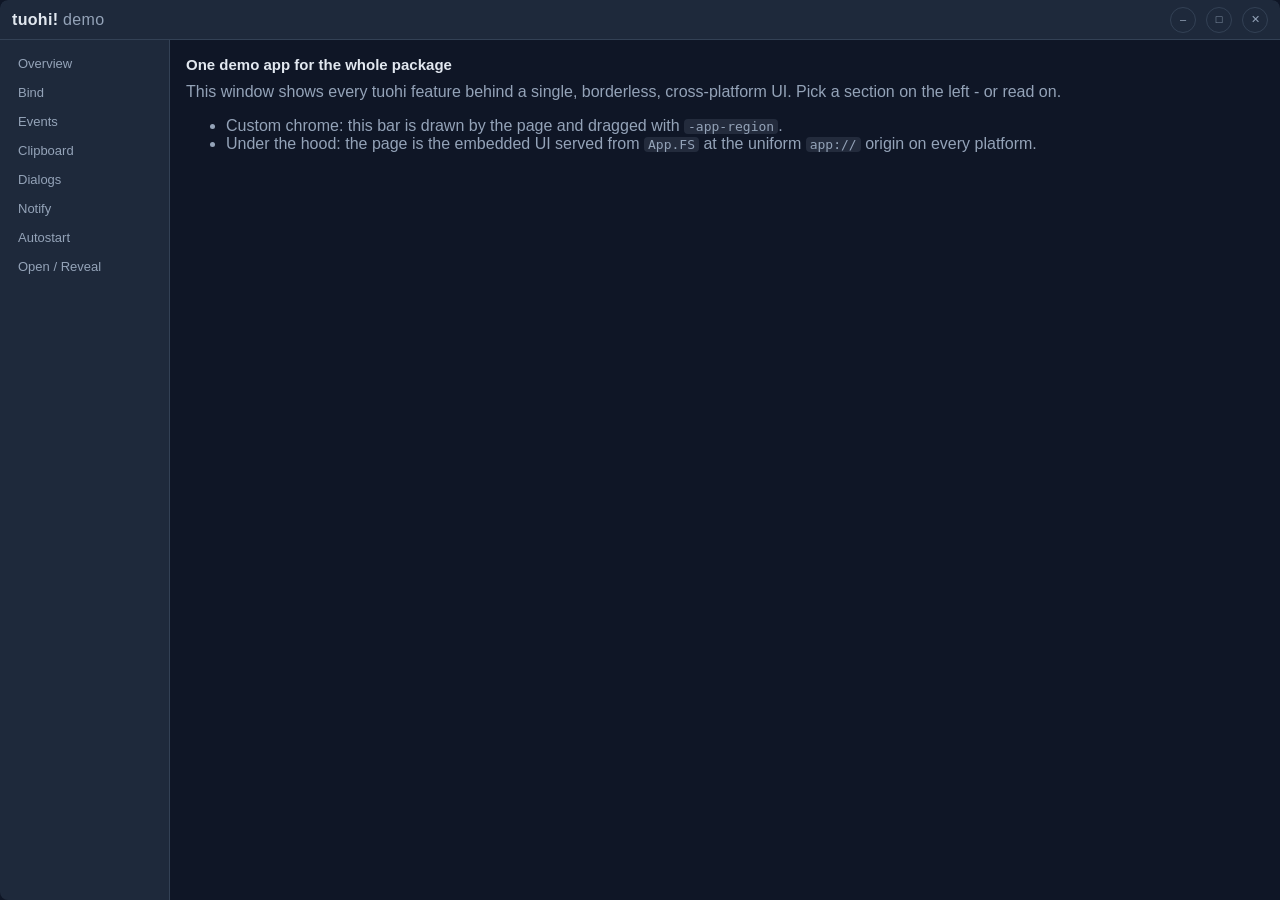
<file: demo/assets/index.html>
<!doctype html>
<html lang="en">
<head>
  <meta charset="utf-8">
  <meta name="viewport" content="width=device-width, initial-scale=1">
  <title>tuohi demo</title>
  <link rel="stylesheet" href="app.css">
</head>
<body>
  <!--
    Custom window chrome. The window is created frameless (Options.Framed
    false), so the OS frame is gone on every platform and this bar IS the
    chrome: drag it (via the -app-region: drag attribute), minimize /
    maximize / close with the buttons on the right. Because the frame is
    rendered by the page itself the window looks (almost) identical on macOS,
    Windows and Linux - which is also what makes this app a stable
    UI-automation target.
  -->
  <header id="titlebar">
    <span class="tb-brand">tuohi! <span class="tb-brand-dim">demo</span></span>
    <span class="tb-spacer"></span>
    <button id="btnMinimize" class="tb-dot" title="Minimize window">&#x2013;</button>
    <button id="btnMaximize" class="tb-dot" title="Maximize window">&#x25A1;</button>
    <button id="btnClose" class="tb-dot tb-close" title="Close app">&#x2715;</button>
  </header>

  <div class="layout">
    <nav id="nav" aria-label="Sections">
      <a class="nav-item" href="#overview" data-section="overview">Overview</a>
      <a class="nav-item" href="#bind" data-section="bind">Bind</a>
      <a class="nav-item" href="#events" data-section="events">Events</a>
      <a class="nav-item" href="#clipboard" data-section="clipboard">Clipboard</a>
      <a class="nav-item" href="#dialogs" data-section="dialogs">Dialogs</a>
      <a class="nav-item" href="#notify" data-section="notify">Notify</a>
      <a class="nav-item" href="#autostart" data-section="autostart">Autostart</a>
      <a class="nav-item" href="#files" data-section="files">Open / Reveal</a>
      <a class="nav-item" href="#selftest" data-section="selftest">Self test</a>
    </nav>

    <main id="content" class="content">
      <section id="section-overview" class="card">
        <h1>One demo app for the whole package</h1>
        <p class="muted">
          This window shows every tuohi feature behind a single, borderless,
          cross-platform UI. Pick a section on the left - or read on.
        </p>
        <ul class="muted">
          <li>Custom chrome: this bar is drawn by the page and dragged with <code>-app-region</code>.</li>
          <li>Under the hood: the page is the embedded UI served from <code>App.FS</code> at the uniform <code>app://</code> origin on every platform.</li>
        </ul>
      </section>

      <section id="section-bind" class="card" hidden>
        <h1>Bind - Go values, callable and readable from JS</h1>
        <p class="muted small">
          One entry, one dotted name: a Go <strong>function</strong> is
          callable - a zero-argument one also reads as a value
          (<code>await demo.clock</code>), a one-argument one also accepts
          assignment (<code>demo.mark = value</code>); a
          <strong>[2]any{getter, setter}</strong> pair is a value whose state
          stays in Go - readable and writable (<code>demo.theme</code>), while
          a lone getter (<code>demo.counter</code>) or lone setter
          (<code>demo.setp</code>) binds read-only / write-only; any other
          JSON-encodable value is an immutable, frozen
          <strong>constant</strong> (<code>demo.meta</code>).
        </p>
        <div class="row">
          <input id="bindA" type="number" value="20">
          <span>+</span>
          <input id="bindB" type="number" value="22">
          <button id="bindAdd" class="primary">add</button>
          <span class="out" id="bindResult">-</span>
        </div>
        <div class="row">
          <input id="bindText" type="text" value="world">
          <button id="bindEcho" class="primary">echo</button>
          <span class="out" id="bindEchoResult">-</span>
        </div>
        <div class="row">
          <button id="bindMetaRead" class="secondary">read window.demo.meta</button>
          <span class="out" id="bindMetaResult">-</span>
        </div>
        <div class="row">
          <button id="bindClockCall" class="secondary">call demo.clock()</button>
          <button id="bindClockRead" class="secondary">await demo.clock</button>
          <span class="out" id="bindClockResult">-</span>
        </div>
        <div class="row">
          <input id="bindTheme" type="text" value="ocean">
          <button id="bindThemeRead" class="secondary">await demo.theme</button>
          <button id="bindThemeWrite" class="primary">demo.theme = value</button>
          <span class="out" id="bindThemeResult">-</span>
        </div>
        <div class="row">
          <input id="bindMarkInput" type="text" value="hi">
          <button id="bindMarkCall" class="secondary">call demo.mark(value)</button>
          <button id="bindMarkSet" class="primary">demo.mark = value</button>
          <span class="out" id="bindMarkResult">-</span>
        </div>
        <div class="row">
          <button id="bindCounterRead" class="secondary">await demo.counter (getter)</button>
          <span class="out" id="bindCounterResult">-</span>
        </div>
        <div class="row">
          <input id="bindPair" type="text" value="pair">
          <button id="bindPairRead" class="secondary">await demo.pair</button>
          <button id="bindPairWrite" class="primary">demo.pair = value</button>
          <span class="out" id="bindPairResult">-</span>
        </div>
        <div class="row">
          <input id="bindSetp" type="number" value="0">
          <button id="bindSetpWrite" class="secondary">demo.setp = value (setter)</button>
          <button id="bindSetpState" class="secondary">await demo.setpState</button>
          <span class="out" id="bindSetpResult">-</span>
        </div>
      </section>

      <section id="section-events" class="card" hidden>
        <h1>Events - publish/subscribe across Go and JS</h1>
        <div class="row">
          <button id="evGo" class="secondary">Go → JS (emit from Go)</button>
          <button id="evJS" class="secondary">JS → Go → JS round trip</button>
          <span class="out" id="evResult">-</span>
        </div>
      </section>

      <section id="section-clipboard" class="card" hidden>
        <h1>Clipboard - clipboard.Copy / clipboard.Paste</h1>
        <div class="row">
          <button id="clipCopy" class="secondary">copy a text</button>
          <button id="clipPaste" class="primary">paste</button>
          <span class="out" id="clipResult">-</span>
        </div>
      </section>

      <section id="section-dialogs" class="card" hidden>
        <h1>Dialogs - native panels via the View</h1>
        <div class="row">
          <button id="dlgOpen" class="secondary">Open file…</button>
          <button id="dlgSave" class="secondary">Save as…</button>
          <button id="dlgDir" class="secondary">Pick directory…</button>
          <span class="out" id="dlgResult">-</span>
        </div>
      </section>

      <section id="section-notify" class="card" hidden>
        <h1>Notify - OS-level notification</h1>
        <div class="row">
          <button id="notifyGo" class="secondary">Send notification</button>
          <span class="out" id="notifyResult">-</span>
        </div>
      </section>

      <section id="section-autostart" class="card" hidden>
        <h1>Autostart - launch at login (tuohi/autostart)</h1>
        <div class="row">
          <button id="auEnable" class="primary">Enable at login</button>
          <button id="auDisable" class="secondary">Disable</button>
          <span class="out" id="auResult">-</span>
        </div>
        <div class="row">
          <label for="auArgs">Arguments at login</label>
          <input id="auArgs" type="text" value="" placeholder="e.g. --hidden">
        </div>
        <p class="muted small">
          Registers this demo binary to start with your user session. The
          registration identifier is the id passed to
          <code>autostart.New</code>, here <code>tuohi-demo</code>;
          <code>Enabled</code> /
          <code>Path</code> / <code>Backend</code> report the current
          registration (per platform: XDG <code>.desktop</code> file,
          Windows <code>Run</code> registry value, macOS LaunchAgent /
          SMAppService). Takes effect at the next login. The self test
          enables and disables it again, leaving no registration behind.
        </p>
      </section>

      <section id="section-files" class="card" hidden>
        <h1>Open / Reveal - App.Open and App.Reveal</h1>
        <div class="row">
          <button id="openLink" class="secondary">Open a link</button>
          <button id="revealFile" class="secondary">Reveal this binary's dir</button>
          <span class="out" id="filesResult">-</span>
        </div>
        <p class="muted small">These launch external programs; the self test skips them.</p>
      </section>

      <section id="section-selftest" class="card">
        <h1>Self test (UI automation hook)</h1>
        <p class="muted small">
          Every control above has a stable <code>id</code>, and the page runs a
          scripted suite when loaded with <code>#selftest</code> - used by
          <code>./demo --selftest</code> and useful for future end-to-end UI tests.
        </p>
        <div class="row">
          <button id="runSelftest" class="primary">Run self test</button>
          <button id="resetSelftest" class="secondary">Reset</button>
          <span class="out" id="selftestResult">-</span>
        </div>
        <ul id="selftestLog" class="log muted small"></ul>
      </section>
    </main>
  </div>

  <script src="app.js"></script>
</body>
</html>
</file>
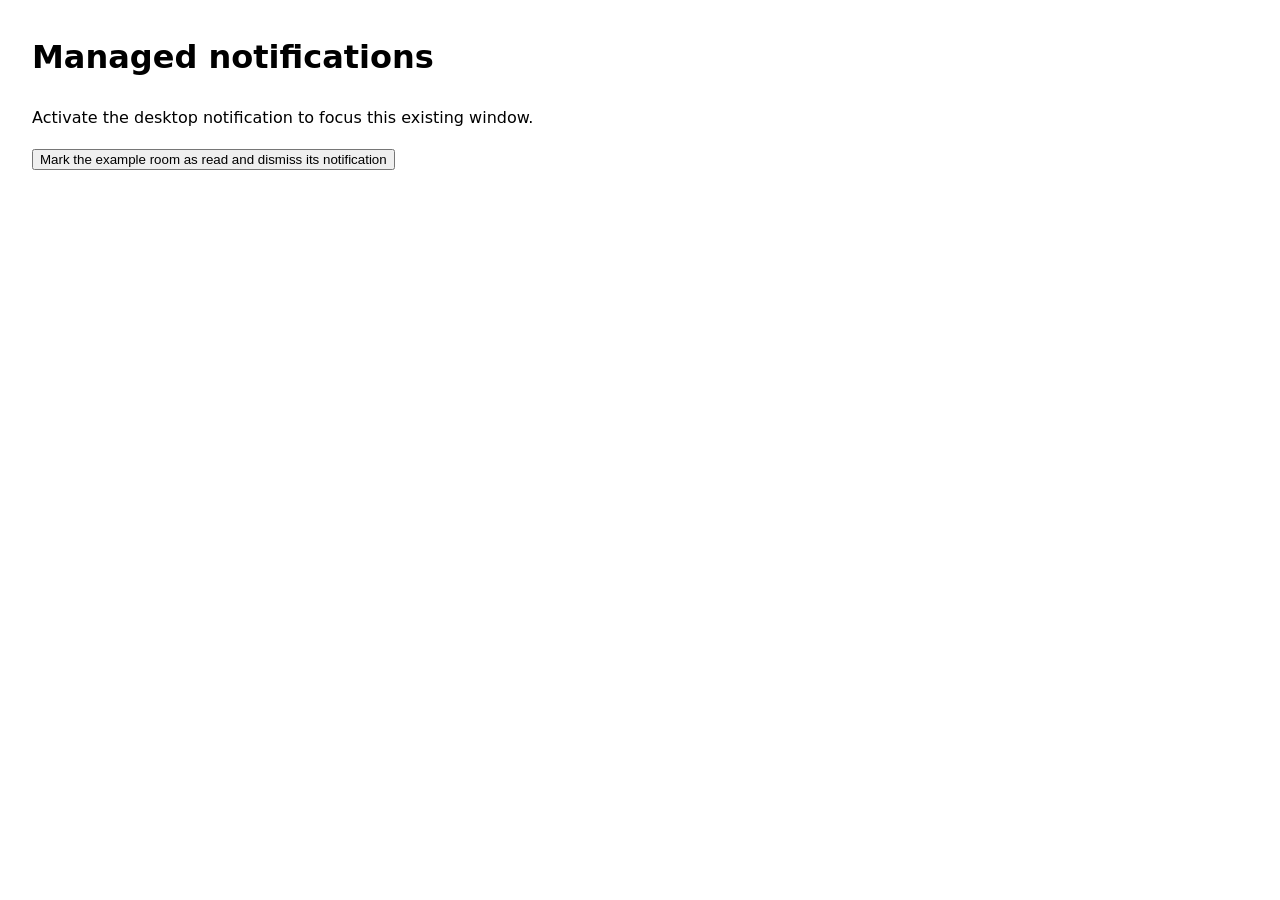
<file: examples/managednotify/index.html>
<!doctype html>
<html lang="en">
<meta charset="utf-8">
<title>Managed notifications</title>
<style>body { font: 16px/1.6 system-ui; margin: 2rem; }</style>
<h1>Managed notifications</h1>
<p>Activate the desktop notification to focus this existing window.</p>
<button id="read">Mark the example room as read and dismiss its notification</button>
<p id="result" role="status"></p>
<script>
document.getElementById('read').onclick = async () => {
  try {
    await window.roomRead();
    document.getElementById('result').textContent = 'Notification cleared.';
  } catch (error) {
    document.getElementById('result').textContent = String(error);
  }
};
</script>
</html>
</file>
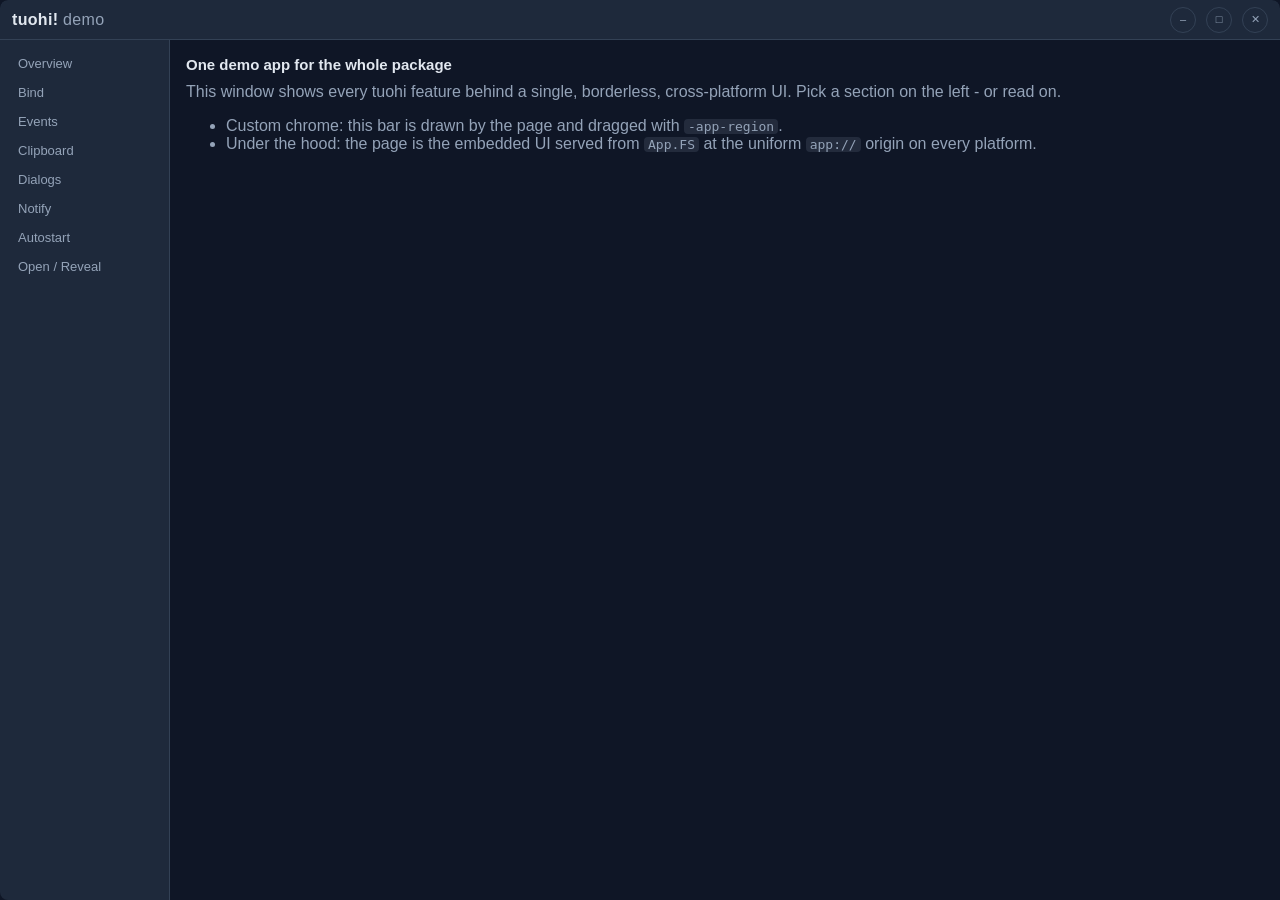
<file: examples/showcase/assets/index.html>
<!doctype html>
<html lang="en">
<head>
  <meta charset="utf-8">
  <meta name="viewport" content="width=device-width, initial-scale=1">
  <title>tuohi showcase</title>
  <link rel="stylesheet" href="app.css">
</head>
<body>
  <!--
    Custom window chrome. The window is created frameless (Options.Framed
    false), so the OS frame is gone on every platform and this bar IS the
    chrome: drag it (via the -app-region: drag attribute), minimize /
    maximize / close with the buttons on the right. Because the frame is
    rendered by the page itself the window looks (almost) identical on macOS,
    Windows and Linux - which is also what makes this app a stable
    UI-automation target.
  -->
  <header id="titlebar">
    <span class="tb-brand">tuohi! <span class="tb-brand-dim">demo</span></span>
    <span class="tb-spacer"></span>
    <button id="btnMinimize" class="tb-dot" title="Minimize window">&#x2013;</button>
    <button id="btnMaximize" class="tb-dot" title="Maximize window">&#x25A1;</button>
    <button id="btnClose" class="tb-dot tb-close" title="Close app">&#x2715;</button>
  </header>

  <div class="layout">
    <nav id="nav" aria-label="Sections">
      <a class="nav-item" href="#overview" data-section="overview">Overview</a>
      <a class="nav-item" href="#bind" data-section="bind">Bind</a>
      <a class="nav-item" href="#events" data-section="events">Events</a>
      <a class="nav-item" href="#clipboard" data-section="clipboard">Clipboard</a>
      <a class="nav-item" href="#dialogs" data-section="dialogs">Dialogs</a>
      <a class="nav-item" href="#notify" data-section="notify">Notify</a>
      <a class="nav-item" href="#autostart" data-section="autostart">Autostart</a>
      <a class="nav-item" href="#files" data-section="files">Open / Reveal</a>
      <a class="nav-item" href="#selftest" data-section="selftest">Self test</a>
    </nav>

    <main id="content" class="content">
      <section id="section-overview" class="card">
        <h1>One demo app for the whole package</h1>
        <p class="muted">
          This window shows every tuohi feature behind a single, borderless,
          cross-platform UI. Pick a section on the left - or read on.
        </p>
        <ul class="muted">
          <li>Custom chrome: this bar is drawn by the page and dragged with <code>-app-region</code>.</li>
          <li>Under the hood: the page is the embedded UI served from <code>App.FS</code> at the uniform <code>app://</code> origin on every platform.</li>
        </ul>
      </section>

      <section id="section-bind" class="card" hidden>
        <h1>Bind - Go values, callable and readable from JS</h1>
        <p class="muted small">
          One entry, one dotted name: a Go <strong>function</strong> is
          callable - a zero-argument one also reads as a value
          (<code>await demo.clock</code>), a one-argument one also accepts
          assignment (<code>demo.mark = value</code>); a
          <strong>[2]any{getter, setter}</strong> pair is a value whose state
          stays in Go - readable and writable (<code>demo.theme</code>), while
          a lone getter (<code>demo.counter</code>) or lone setter
          (<code>demo.setp</code>) binds read-only / write-only; any other
          JSON-encodable value is an immutable, frozen
          <strong>constant</strong> (<code>demo.meta</code>).
        </p>
        <div class="row">
          <input id="bindA" type="number" value="20">
          <span>+</span>
          <input id="bindB" type="number" value="22">
          <button id="bindAdd" class="primary">add</button>
          <span class="out" id="bindResult">-</span>
        </div>
        <div class="row">
          <input id="bindText" type="text" value="world">
          <button id="bindEcho" class="primary">echo</button>
          <span class="out" id="bindEchoResult">-</span>
        </div>
        <div class="row">
          <button id="bindMetaRead" class="secondary">read window.demo.meta</button>
          <span class="out" id="bindMetaResult">-</span>
        </div>
        <div class="row">
          <button id="bindClockCall" class="secondary">call demo.clock()</button>
          <button id="bindClockRead" class="secondary">await demo.clock</button>
          <span class="out" id="bindClockResult">-</span>
        </div>
        <div class="row">
          <input id="bindTheme" type="text" value="ocean">
          <button id="bindThemeRead" class="secondary">await demo.theme</button>
          <button id="bindThemeWrite" class="primary">demo.theme = value</button>
          <span class="out" id="bindThemeResult">-</span>
        </div>
        <div class="row">
          <input id="bindMarkInput" type="text" value="hi">
          <button id="bindMarkCall" class="secondary">call demo.mark(value)</button>
          <button id="bindMarkSet" class="primary">demo.mark = value</button>
          <span class="out" id="bindMarkResult">-</span>
        </div>
        <div class="row">
          <button id="bindCounterRead" class="secondary">await demo.counter (getter)</button>
          <span class="out" id="bindCounterResult">-</span>
        </div>
        <div class="row">
          <input id="bindPair" type="text" value="pair">
          <button id="bindPairRead" class="secondary">await demo.pair</button>
          <button id="bindPairWrite" class="primary">demo.pair = value</button>
          <span class="out" id="bindPairResult">-</span>
        </div>
        <div class="row">
          <input id="bindSetp" type="number" value="0">
          <button id="bindSetpWrite" class="secondary">demo.setp = value (setter)</button>
          <button id="bindSetpState" class="secondary">await demo.setpState</button>
          <span class="out" id="bindSetpResult">-</span>
        </div>
      </section>

      <section id="section-events" class="card" hidden>
        <h1>Events - publish/subscribe across Go and JS</h1>
        <div class="row">
          <button id="evGo" class="secondary">Go → JS (emit from Go)</button>
          <button id="evJS" class="secondary">JS → Go → JS round trip</button>
          <span class="out" id="evResult">-</span>
        </div>
      </section>

      <section id="section-clipboard" class="card" hidden>
        <h1>Clipboard - clipboard.Copy / clipboard.Paste</h1>
        <div class="row">
          <button id="clipCopy" class="secondary">copy a text</button>
          <button id="clipPaste" class="primary">paste</button>
          <span class="out" id="clipResult">-</span>
        </div>
      </section>

      <section id="section-dialogs" class="card" hidden>
        <h1>Dialogs - native panels via the View</h1>
        <div class="row">
          <button id="dlgOpen" class="secondary">Open file…</button>
          <button id="dlgSave" class="secondary">Save as…</button>
          <button id="dlgDir" class="secondary">Pick directory…</button>
          <span class="out" id="dlgResult">-</span>
        </div>
      </section>

      <section id="section-notify" class="card" hidden>
        <h1>Notify - OS-level notification</h1>
        <div class="row">
          <button id="notifyGo" class="secondary">Send notification</button>
          <span class="out" id="notifyResult">-</span>
        </div>
      </section>

      <section id="section-autostart" class="card" hidden>
        <h1>Autostart - launch at login (tuohi/autostart)</h1>
        <div class="row">
          <button id="auEnable" class="primary">Enable at login</button>
          <button id="auDisable" class="secondary">Disable</button>
          <span class="out" id="auResult">-</span>
        </div>
        <div class="row">
          <label for="auArgs">Arguments at login</label>
          <input id="auArgs" type="text" value="" placeholder="e.g. --hidden">
        </div>
        <p class="muted small">
          Registers this demo binary to start with your user session. The
          registration identifier is the id passed to
          <code>autostart.New</code>, here <code>tuohi-showcase</code>;
          <code>Enabled</code> /
          <code>Path</code> / <code>Backend</code> report the current
          registration (per platform: XDG <code>.desktop</code> file,
          Windows <code>Run</code> registry value, macOS LaunchAgent /
          SMAppService). Takes effect at the next login. The self test
          enables and disables it again, leaving no registration behind.
        </p>
      </section>

      <section id="section-files" class="card" hidden>
        <h1>Open / Reveal - App.Open and App.Reveal</h1>
        <div class="row">
          <button id="openLink" class="secondary">Open a link</button>
          <button id="revealFile" class="secondary">Reveal this binary's dir</button>
          <span class="out" id="filesResult">-</span>
        </div>
        <p class="muted small">These launch external programs; the self test skips them.</p>
      </section>

      <section id="section-selftest" class="card">
        <h1>Self test (UI automation hook)</h1>
        <p class="muted small">
          Every control above has a stable <code>id</code>, and the page runs a
          scripted suite when loaded with <code>#selftest</code> - used by
          <code>./showcase --selftest</code> and useful for future end-to-end UI tests.
        </p>
        <div class="row">
          <button id="runSelftest" class="primary">Run self test</button>
          <button id="resetSelftest" class="secondary">Reset</button>
          <span class="out" id="selftestResult">-</span>
        </div>
        <ul id="selftestLog" class="log muted small"></ul>
      </section>
    </main>
  </div>

  <script src="app.js"></script>
</body>
</html>
</file>
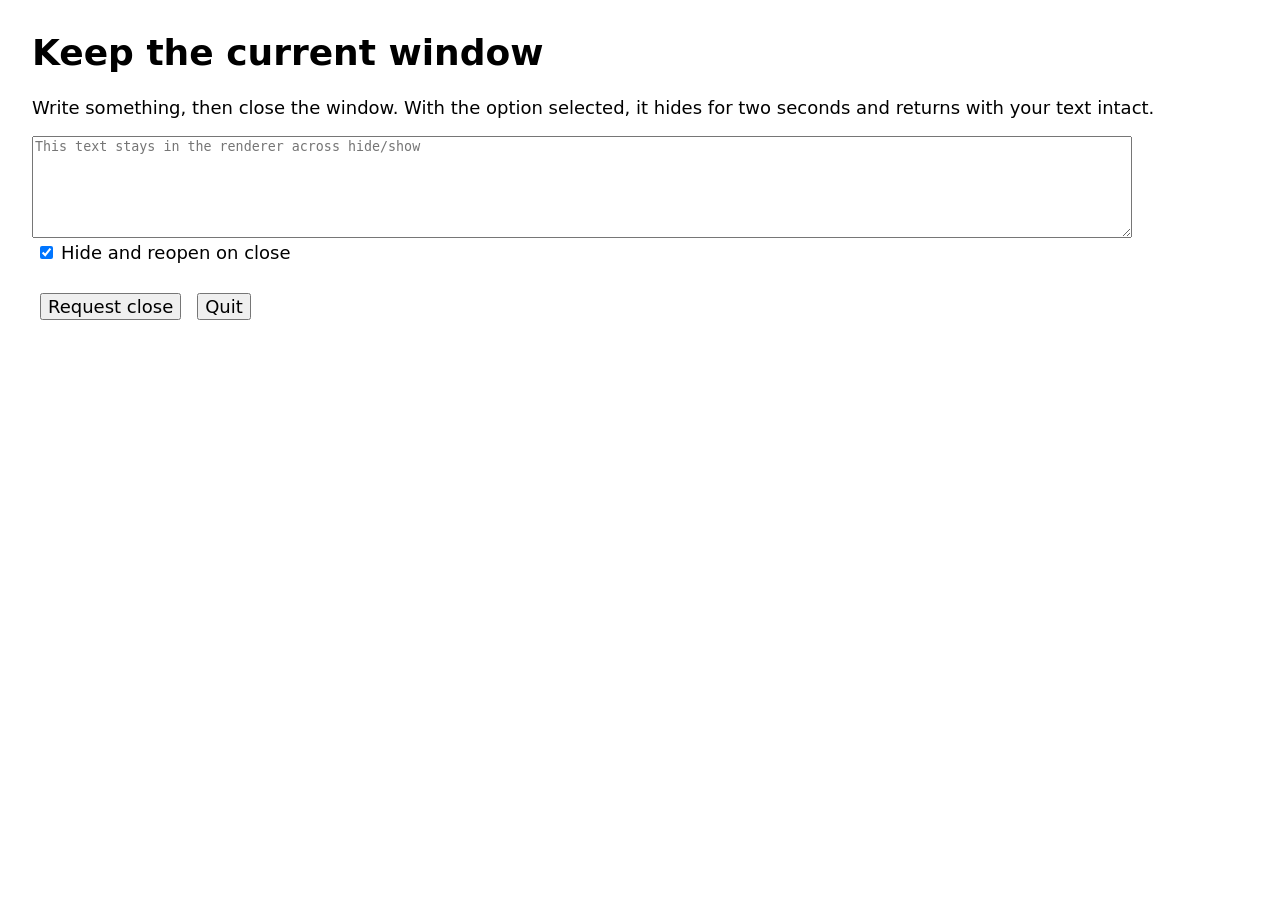
<file: examples/lifecycle/page.html>
<!doctype html>
<html lang="en">
<meta charset="utf-8">
<title>Window lifecycle</title>
<style>body{font:18px system-ui;margin:2rem}button,input{font:inherit;margin:.5rem}textarea{display:block;width:90%;height:6rem}</style>
<h1>Keep the current window</h1>
<p>Write something, then close the window. With the option selected, it hides for two seconds and returns with your text intact.</p>
<textarea placeholder="This text stays in the renderer across hide/show"></textarea>
<label><input type="checkbox" checked onchange="demo.keep(this.checked)">Hide and reopen on close</label>
<p><button onclick="demo.close()">Request close</button><button onclick="demo.quit()">Quit</button></p>
</html>
</file>
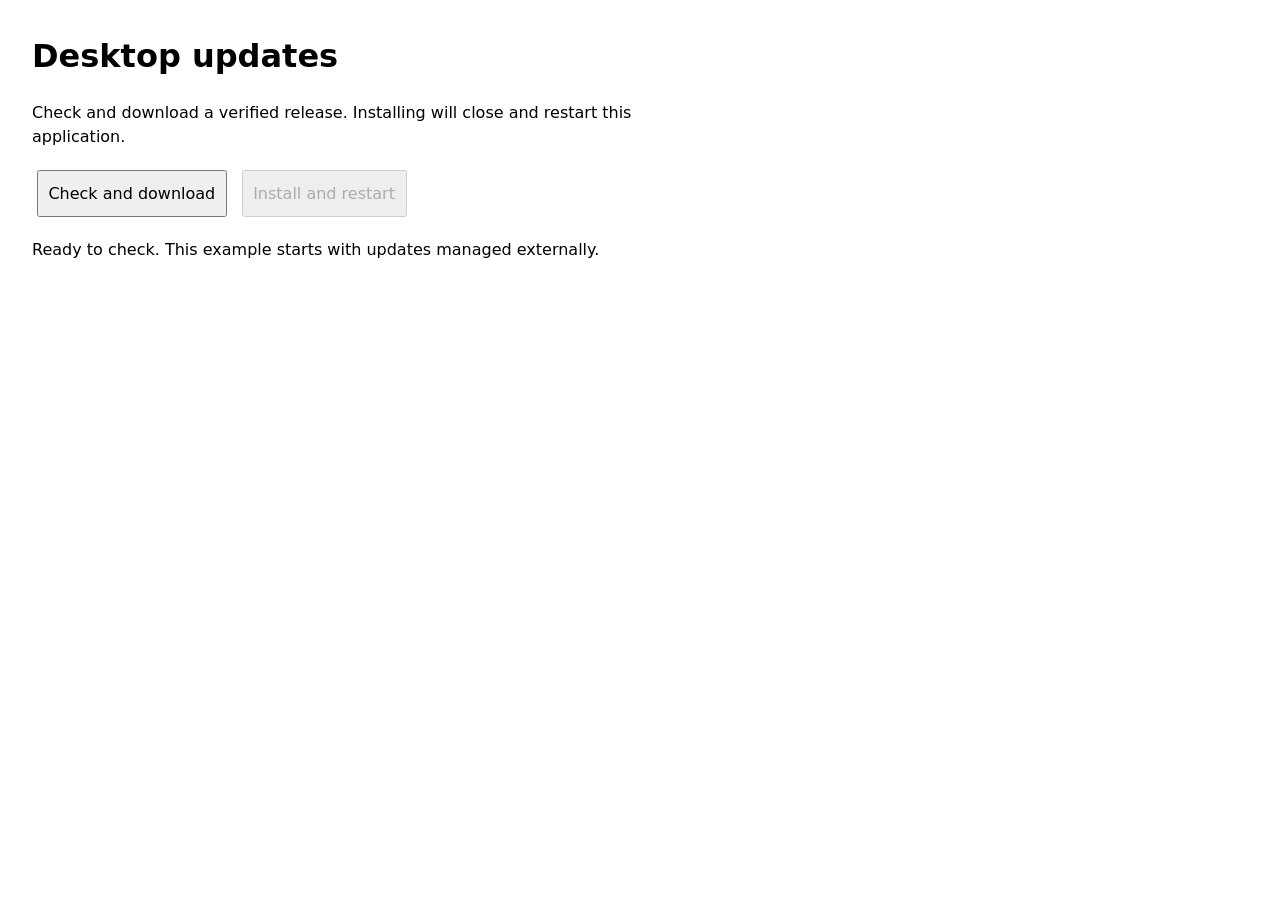
<file: examples/selfupdate/page.html>
<!doctype html>
<html lang="en"><meta charset="utf-8"><title>Desktop updates</title>
<style>body{font:16px system-ui;max-width:38rem;margin:2rem;line-height:1.5;color-scheme:light dark}button{font:inherit;padding:.6rem;margin:.3rem}#status{white-space:pre-wrap}</style>
<h1>Desktop updates</h1>
<p>Check and download a verified release. Installing will close and restart this application.</p>
<button id="prepare">Check and download</button>
<button id="install" disabled>Install and restart</button>
<p id="status" role="status">Ready to check. This example starts with updates managed externally.</p>
<p id="previous"></p>
<script>
const status=document.querySelector('#status'),prepare=document.querySelector('#prepare'),install=document.querySelector('#install');
events.on('download',p=>{status.textContent=`Downloading ${p.Received} / ${p.Total} bytes`;});
prepare.onclick=async()=>{prepare.disabled=true;install.disabled=true;try{const version=await updates.prepare();status.textContent=`Version ${version} is ready.`;install.disabled=false;if(location.hash==='#check')await updates.checked(version);}catch(e){status.textContent=String(e);}finally{prepare.disabled=false;}};
install.onclick=async()=>{install.disabled=true;try{await updates.install();status.textContent='Restarting…';}catch(e){status.textContent=String(e);prepare.disabled=false;}};
if(location.hash==='#check')prepare.click();
else updates.previous().then(state=>{if(state)document.querySelector('#previous').textContent=`Previous update: ${state}. Recovery backup is retained.`;});
</script></html>
</file>
<file: demo/assets/app.css>
/* tuohi demo styles. The titlebar rules double as the drag-region contract:
   tuohi's app-region tracker reads the raw stylesheet text and turns
   "-app-region: drag/no-drag" into native window-drag boxes (the legacy
   "-webkit-app-region" / "-webview-app-region" spellings are also accepted),
   so the whole bar moves the window on every platform while the close button
   stays clickable. */
* { box-sizing: border-box; }

:root {
  color-scheme: dark;
  --radius: 8px;
  --bg: #0f172add;
  --panel: #1e293b;
  --border: #334155;
  --text: #e2e8f0;
  --muted: #94a3b8;
  --accent: #3b82f6;
  --ok: #22c55e;
  --err: #ef4444;
}

html, body {
  margin: 0;
  height: 100%;
  border-radius: var(--radius);
  color: var(--text);
  overflow: hidden;
  font-family: -apple-system, BlinkMacSystemFont, "Segoe UI", Roboto, sans-serif;
}

body {
  display: flex;
  flex-direction: column;
  overflow: hidden;
  user-select: none;
  background: var(--bg);
}

/* --- custom chrome ------------------------------------------------------- */

#titlebar {
  border-top-left-radius: var(--radius);
  border-top-right-radius: var(--radius);
  -webkit-user-select: none; /* the drag swallows clicks; no text selection */
  -user-select: none;
  -app-region: drag;         /* tuohi: whole bar drags the window */
  display: flex;
  align-items: center;
  gap: 10px;
  height: 40px;
  padding: 0 12px;
  background: var(--panel);
  border-bottom: 1px solid var(--border);
  flex: 0 0 auto;
}

.tb-brand { font-weight: 700; letter-spacing: 0.02em; }
.tb-brand-dim { color: var(--muted); font-weight: 400; }
.tb-spacer { flex: 1; }
.tb-badge {
  font-size: 11px;
  text-transform: uppercase;
  letter-spacing: 0.08em;
  color: var(--muted);
  border: 1px solid var(--border);
  border-radius: 999px;
  padding: 2px 8px;
}

.tb-dot {
  -app-region: no-drag; /* tuohi: button stays interactive */
  width: 26px;
  height: 26px;
  border-radius: 50%;
  border: 1px solid var(--border);
  background: transparent;
  color: var(--muted);
  cursor: pointer;
  font-size: 11px;
  line-height: 1;
  padding: 6px;
}
.tb-dot:hover { background: var(--border); color: var(--text); border-color: var(--text); }
/* The close dot is the destructive one: red on hover, like every OS. */
.tb-dot.tb-close:hover { background: var(--err); color: #fff; border-color: var(--err); }

/* --- layout -------------------------------------------------------------- */

.layout { display: flex; flex: 1 1 auto; min-height: 0; }

#nav {
  width: 170px;
  flex: 0 0 auto;
  padding: 10px 8px;
  display: flex;
  flex-direction: column;
  gap: 2px;
  background: var(--panel);
  border-right: 1px solid var(--border);
  overflow-y: auto;
}

.nav-item {
  color: var(--muted);
  text-decoration: none;
  font-size: 13px;
  padding: 6px 10px;
  border-radius: 6px;
}
.nav-item:hover { color: var(--text); background: rgba(148, 163, 184, 0.1); }
.nav-item.active { color: #fff; background: var(--accent); }

.content { flex: 1 1 auto; overflow-y: auto; padding: 16px; }

.card { margin-bottom: 14px; }
h1 { font-size: 15px; margin: 0 0 10px; }
p { margin: 0 0 8px; }

.muted { color: var(--muted); }
.small { font-size: 12px; }
code { background: rgba(148, 163, 184, 0.15); padding: 0 4px; border-radius: 4px; }

.row {
  display: flex;
  align-items: center;
  gap: 8px;
  flex-wrap: wrap;
  margin-bottom: 8px;
}
.out { color: var(--text); overflow-wrap: anywhere; font-weight: 600; }

input, button {
  font: inherit;
  color: var(--text);
  border-radius: 8px;
  padding: 7px 12px;
}
input {
  background: var(--bg);
  border: 1px solid var(--border);
  width: 140px;
}
button { border: 1px solid var(--border); background: var(--panel); cursor: pointer; }
button:hover { border-color: var(--accent); }
button:disabled { opacity: 0.5; cursor: default; }
button.primary { background: var(--accent); border-color: var(--accent); color: #fff; }
button.secondary:hover { color: #fff; }

.log { list-style: none; padding: 0; max-height: 200px; overflow-y: auto; margin: 6px 0 0; }
.log li { padding: 2px 0; border-bottom: 1px dashed var(--border); }
.log li.pass::before { content: "✓ "; color: var(--ok); }
.log li.fail::before { content: "✗ "; color: var(--err); }
.log li .detail { color: var(--muted); }
</file>
<file: examples/showcase/assets/app.css>
/* tuohi showcase styles. The titlebar rules double as the drag-region contract:
   tuohi's app-region tracker reads the raw stylesheet text and turns
   "-app-region: drag/no-drag" into native window-drag boxes (the legacy
   "-webkit-app-region" / "-webview-app-region" spellings are also accepted),
   so the whole bar moves the window on every platform while the close button
   stays clickable. */
* { box-sizing: border-box; }

:root {
  color-scheme: dark;
  --radius: 8px;
  --bg: #0f172add;
  --panel: #1e293b;
  --border: #334155;
  --text: #e2e8f0;
  --muted: #94a3b8;
  --accent: #3b82f6;
  --ok: #22c55e;
  --err: #ef4444;
}

html, body {
  margin: 0;
  height: 100%;
  border-radius: var(--radius);
  color: var(--text);
  overflow: hidden;
  font-family: -apple-system, BlinkMacSystemFont, "Segoe UI", Roboto, sans-serif;
}

body {
  display: flex;
  flex-direction: column;
  overflow: hidden;
  user-select: none;
  background: var(--bg);
}

/* --- custom chrome ------------------------------------------------------- */

#titlebar {
  border-top-left-radius: var(--radius);
  border-top-right-radius: var(--radius);
  -webkit-user-select: none; /* the drag swallows clicks; no text selection */
  -user-select: none;
  -app-region: drag;         /* tuohi: whole bar drags the window */
  display: flex;
  align-items: center;
  gap: 10px;
  height: 40px;
  padding: 0 12px;
  background: var(--panel);
  border-bottom: 1px solid var(--border);
  flex: 0 0 auto;
}

.tb-brand { font-weight: 700; letter-spacing: 0.02em; }
.tb-brand-dim { color: var(--muted); font-weight: 400; }
.tb-spacer { flex: 1; }
.tb-badge {
  font-size: 11px;
  text-transform: uppercase;
  letter-spacing: 0.08em;
  color: var(--muted);
  border: 1px solid var(--border);
  border-radius: 999px;
  padding: 2px 8px;
}

.tb-dot {
  -app-region: no-drag; /* tuohi: button stays interactive */
  width: 26px;
  height: 26px;
  border-radius: 50%;
  border: 1px solid var(--border);
  background: transparent;
  color: var(--muted);
  cursor: pointer;
  font-size: 11px;
  line-height: 1;
  padding: 6px;
}
.tb-dot:hover { background: var(--border); color: var(--text); border-color: var(--text); }
/* The close dot is the destructive one: red on hover, like every OS. */
.tb-dot.tb-close:hover { background: var(--err); color: #fff; border-color: var(--err); }

/* --- layout -------------------------------------------------------------- */

.layout { display: flex; flex: 1 1 auto; min-height: 0; }

#nav {
  width: 170px;
  flex: 0 0 auto;
  padding: 10px 8px;
  display: flex;
  flex-direction: column;
  gap: 2px;
  background: var(--panel);
  border-right: 1px solid var(--border);
  overflow-y: auto;
}

.nav-item {
  color: var(--muted);
  text-decoration: none;
  font-size: 13px;
  padding: 6px 10px;
  border-radius: 6px;
}
.nav-item:hover { color: var(--text); background: rgba(148, 163, 184, 0.1); }
.nav-item.active { color: #fff; background: var(--accent); }

.content { flex: 1 1 auto; overflow-y: auto; padding: 16px; }

.card { margin-bottom: 14px; }
h1 { font-size: 15px; margin: 0 0 10px; }
p { margin: 0 0 8px; }

.muted { color: var(--muted); }
.small { font-size: 12px; }
code { background: rgba(148, 163, 184, 0.15); padding: 0 4px; border-radius: 4px; }

.row {
  display: flex;
  align-items: center;
  gap: 8px;
  flex-wrap: wrap;
  margin-bottom: 8px;
}
.out { color: var(--text); overflow-wrap: anywhere; font-weight: 600; }

input, button {
  font: inherit;
  color: var(--text);
  border-radius: 8px;
  padding: 7px 12px;
}
input {
  background: var(--bg);
  border: 1px solid var(--border);
  width: 140px;
}
button { border: 1px solid var(--border); background: var(--panel); cursor: pointer; }
button:hover { border-color: var(--accent); }
button:disabled { opacity: 0.5; cursor: default; }
button.primary { background: var(--accent); border-color: var(--accent); color: #fff; }
button.secondary:hover { color: #fff; }

.log { list-style: none; padding: 0; max-height: 200px; overflow-y: auto; margin: 6px 0 0; }
.log li { padding: 2px 0; border-bottom: 1px dashed var(--border); }
.log li.pass::before { content: "✓ "; color: var(--ok); }
.log li.fail::before { content: "✗ "; color: var(--err); }
.log li .detail { color: var(--muted); }
</file>
